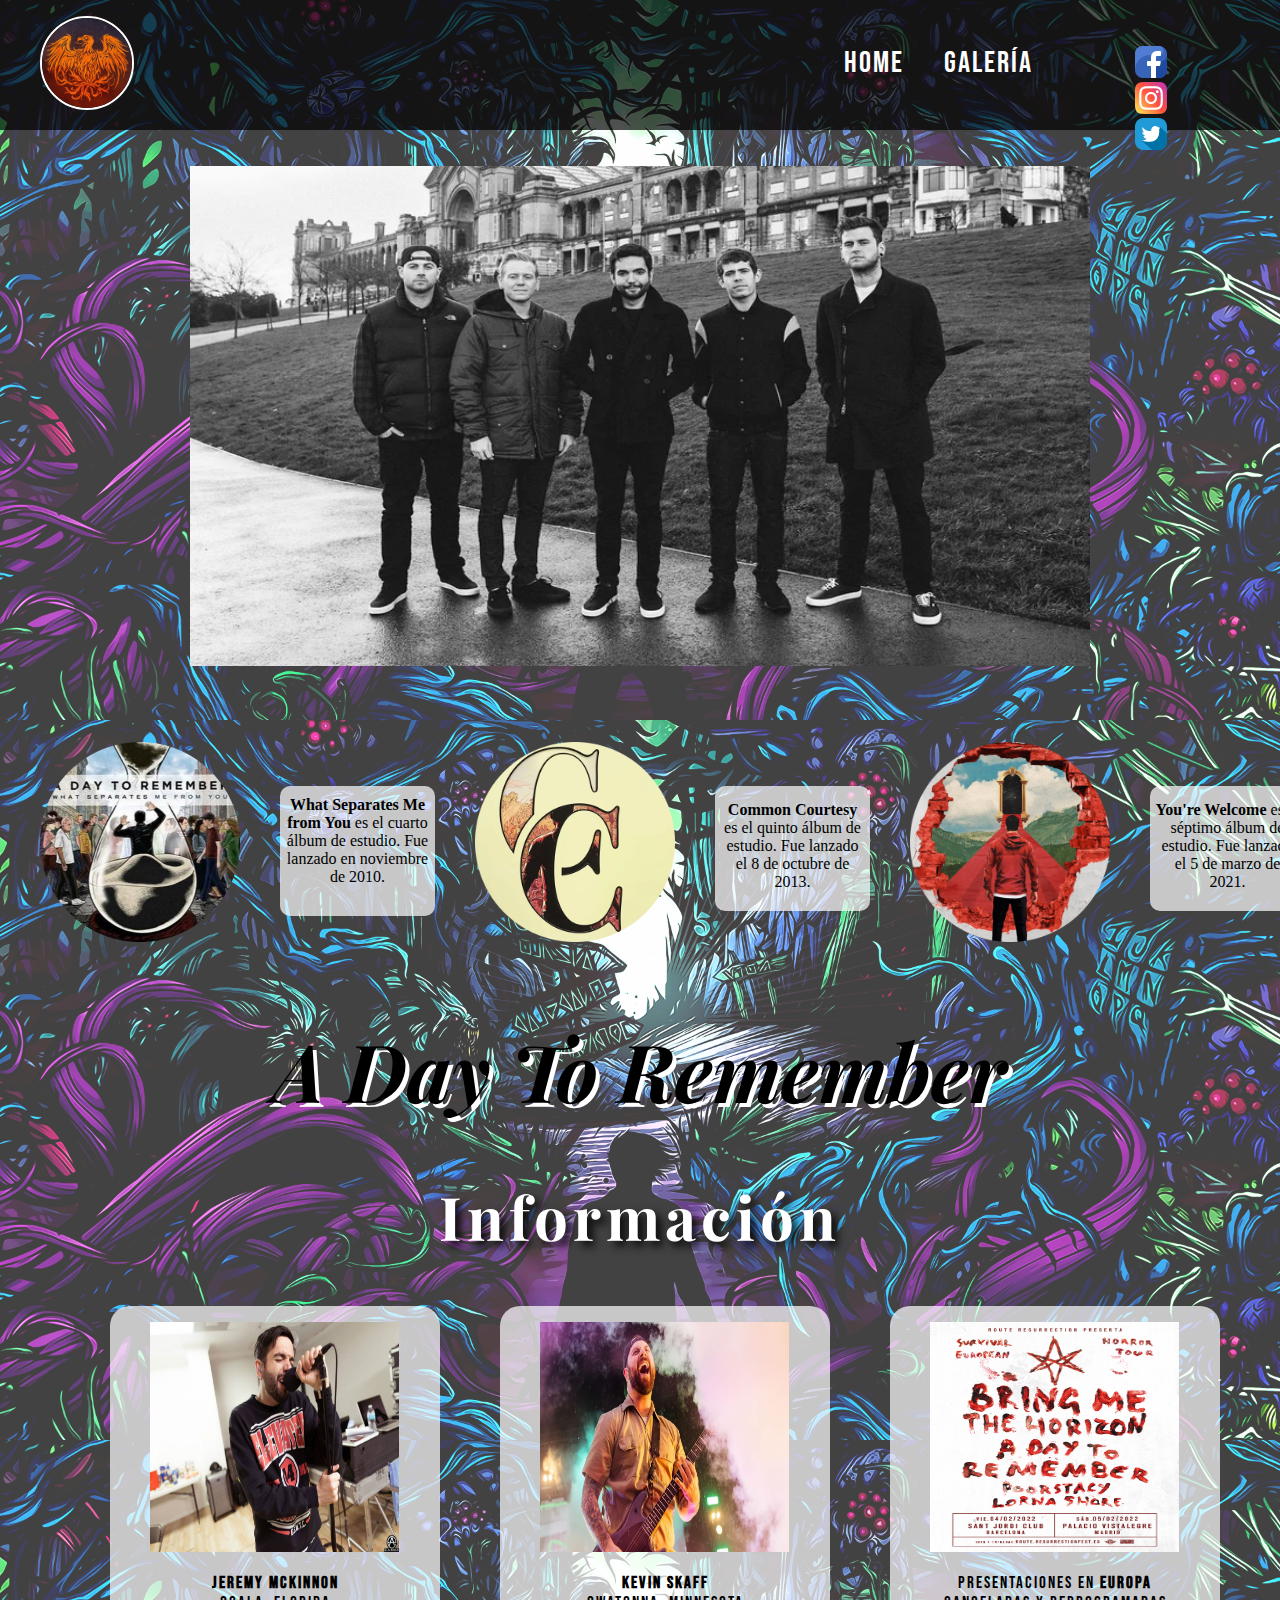
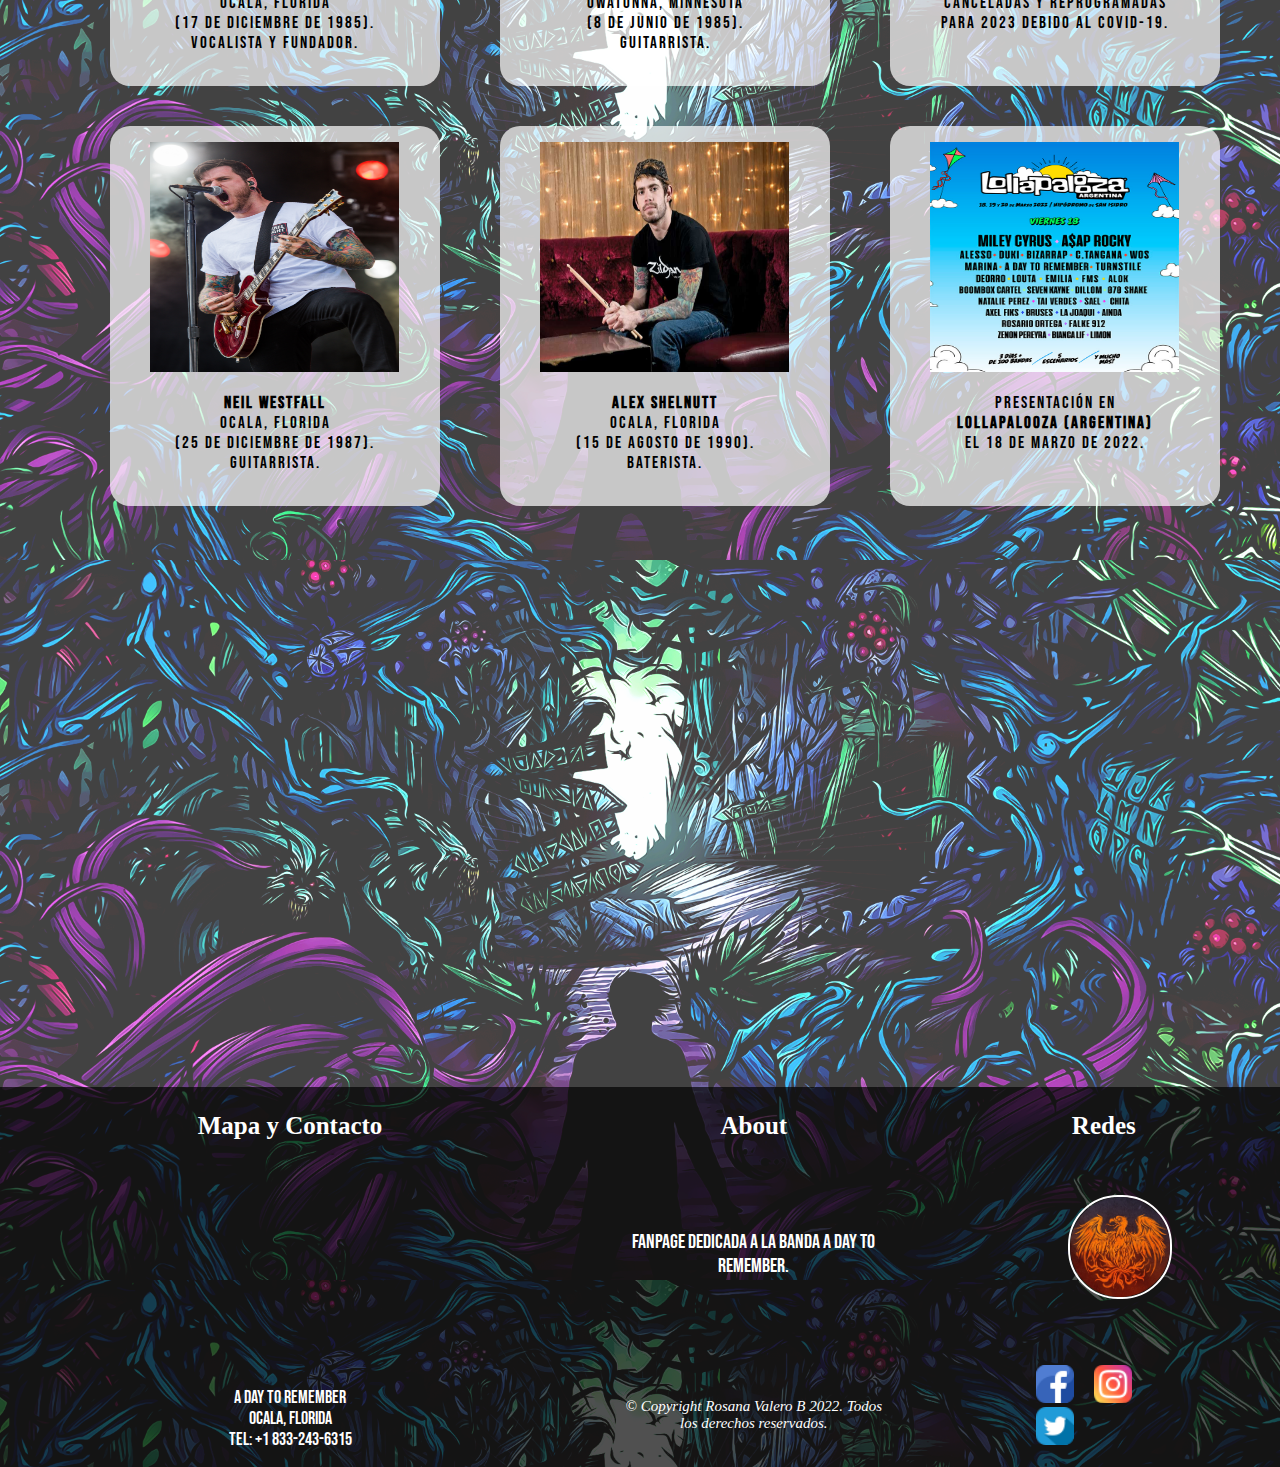
<file: index.html>
<!DOCTYPE html>
<html lang="en">
<head>
    <meta charset="UTF-8">
    <meta http-equiv="X-UA-Compatible" content="IE=edge">
    <meta name="viewport" content="width=device-width, initial-scale=1.0">
    <title>A Day To Remember</title>
    <link rel="shortcut icon" href="./images/logo adtr.png" type="image/x-icon">
    <link rel="stylesheet" href="./css/styles.css">
    <link rel="preconnect" href="https://fonts.googleapis.com">
    <link rel="preconnect" href="https://fonts.gstatic.com" crossorigin>
    <link href="https://fonts.googleapis.com/css2?family=Bebas+Neue&family=Open+Sans+Condensed:wght@300&family=Playfair+Display:ital,wght@0,400;1,500&display=swap" rel="stylesheet">
</head>
<body>

    <header>
        <div>
            <figure>
            <a href="http://site.adtr.com/" target="_blank" title="Sitio web oficial"><img class="logo" src="./images/logo adtr.png" alt="logo"></a>
            </figure>
        </div>

        <nav>
            <ul class="navegacion">
                <li><a href="./index.html">Home</a></li>
                <li><a href="./Galería/galeria.html">Galería</a></li>
            </ul>
        </nav>

        <div class="redes">
            <figure>
            <a href="https://es-la.facebook.com/adtr/" target="_blank"><img src="./images/facebook.png" alt="facebook" title="Ir a Facebook"></a>
            <a href="https://www.instagram.com/adtr/" target="_blank"><img src="./images/instagram.png" alt="instagram" title="Ir a Instagram"></a>
            <a href="https://twitter.com/adtr?lang=es" target="_blank"><img src="./images/twitter.png" alt="twitter" title="Ir a Twitter"></a>
            </figure>
        </div>
    </header>

    <section>
        <div class="banner">
            <figure>
            <img src="./images/portada 2.jpg" alt="banner">
            </figure>
        </div>

    <article>
        <div class="albumes">
        <div class="album1">
            <figure>
            <img src="./images/what separates me from you-modified.png" alt="homesick">
            </figure>
            <p><strong>What Separates Me from You</strong> es el cuarto álbum de estudio. Fue lanzado en noviembre de 2010. </p>
        </div>

        <div class="album2">
            <figure>
            <img src="./images/common courtesy-modified.png" alt="common courtesy">
            </figure>
            <p><strong>Common Courtesy</strong> es el quinto álbum de estudio. Fue lanzado el 8 de octubre de 2013. </p>
        </div>

        <div class="album3">
            <figure>
            <img src="./images/you're welcome-modified.png" alt="welcome">
            </figure>
            <p><strong>You're Welcome</strong> es el séptimo álbum de estudio. Fue lanzado el 5 de marzo de 2021.</p>
            </div>
        </div>
    </article>

            <h1>A Day To Remember</h1>

            <h2>Información</h2>

        <div class="grow">
        <div class="imagenes">
        <div class="vocalista">
            <figure>
            <img src="./images/Jeremy Mckinnon.jpg" alt="Jeremy Mckinnon">
            </figure>
            <p><strong>Jeremy Mckinnon</strong><br>
            Ocala, Florida <br>
            (17 de diciembre de 1985). <br>
            Vocalista y Fundador.</p>
        </div>

        <div class="guitarrista">
            <figure>
            <img src="./images/Kevis Skaff.jpg" alt="Kevin Skaff">
            </figure>
            <p><strong>Kevin Skaff</strong><br>
            Owatonna, Minnesota <br>
            (8 de junio de 1985). <br>
            Guitarrista.</p>
        </div>

        <div class="españa">
            <figure>
            <img src="./images/ADTR España.jpg" alt="Presentación en España">
            </figure>
            <p>Presentaciones en <strong>Europa</strong> <br>
            canceladas y reprogramadas<br>
            para 2023 debido al covid-19.</p>
        </div>
        </div>

        <div class="imagenes2">
        <div class="guitarrista2">
            <figure>
            <img src="./images/Nel Westfall.jpg" alt="Neil Westfall">
            </figure>
            <p><strong>Neil Westfall</strong><br>
            Ocala, Florida <br>
            (25 de diciembre de 1987). <br>
            Guitarrista.</p>
        </div>

        <div class="baterista">
            <figure>
            <img src="./images/Alex Shelnutt.jpg" alt="Alex Shelnutt">
            </figure>
            <p><strong>Alex Shelnutt</strong><br>
            Ocala, Florida <br>
            (15 de agosto de 1990). <br>
            Baterista.</p>
        </div>

        <div class="lollapalooza">
            <figure>
            <img src="./images/Lollapalooza.jpg" alt="Lollapalooza">
            </figure>
            <p>Presentación en <br>
            <strong>Lollapalooza (Argentina)</strong><br>
            el 18 de marzo de 2022.</p>
        </div>
        </div>
        </div>

        <div class="video">
            <figure>
            <iframe width="700" height="415" src="https://www.youtube.com/embed/azCh2wAhwxY" title="YouTube video player" frameborder="0" allow="accelerometer; autoplay; clipboard-write; encrypted-media; gyroscope; picture-in-picture" allowfullscreen></iframe>
            </figure>
        </div>
    </section>

    <footer>
        <div class="contacto">
            <h3>Mapa y Contacto</h3>
            <figure>
            <iframe class="mapa" src="https://www.google.com/maps/embed?pb=!1m18!1m12!1m3!1d222956.1460761856!2d-82.29689329564486!3d29.173812511425073!2m3!1f0!2f0!3f0!3m2!1i1024!2i768!4f13.1!3m3!1m2!1s0x88e62b541cba3ce5%3A0xf5f53be4b1380536!2sOcala%2C%20Florida%2C%20EE.%20UU.!5e0!3m2!1ses!2sco!4v1642564236819!5m2!1ses!2sco" width="350" height="200" style="border:0;" allowfullscreen="" loading="lazy"></iframe>
            </figure>
            <p>A DAY TO REMEMBER <br>
            OCALA, FLORIDA <br>
            TEL: +1 833-243-6315</p>
        </div>

        <div class="info-footer">
            <h3>About</h3>
            <p class="about">Fanpage dedicada a la banda A Day To Remember.</p>
            <p class="copy">© Copyright Rosana Valero B 2022. Todos los derechos reservados.</p>
        </div>

        <div class="redes-footer">
            <h3>Redes</h3>
        <div>
            <figure>
            <a href="http://site.adtr.com/" target="_blank" title="Sitio web oficial"><img class="logo2" src="./images/logo adtr.png" alt="logo"></a>
            </figure>
        </div>

        <div class="redes2">
            <figure>
            <a href="https://es-la.facebook.com/adtr/" target="_blank"><img src="./images/facebook.png" alt="facebook" title="Ir a Facebook"></a>
            <a href="https://www.instagram.com/adtr/" target="_blank"><img src="./images/instagram.png" alt="instagram" title="Ir a Instagram"></a>
            <a href="https://twitter.com/adtr?lang=es" target="_blank"><img src="./images/twitter.png" alt="twitter" title="Ir a Twitter"></a>
            </figure>
        </div>
        </div>
    </footer>
</body>
</html>
</file>
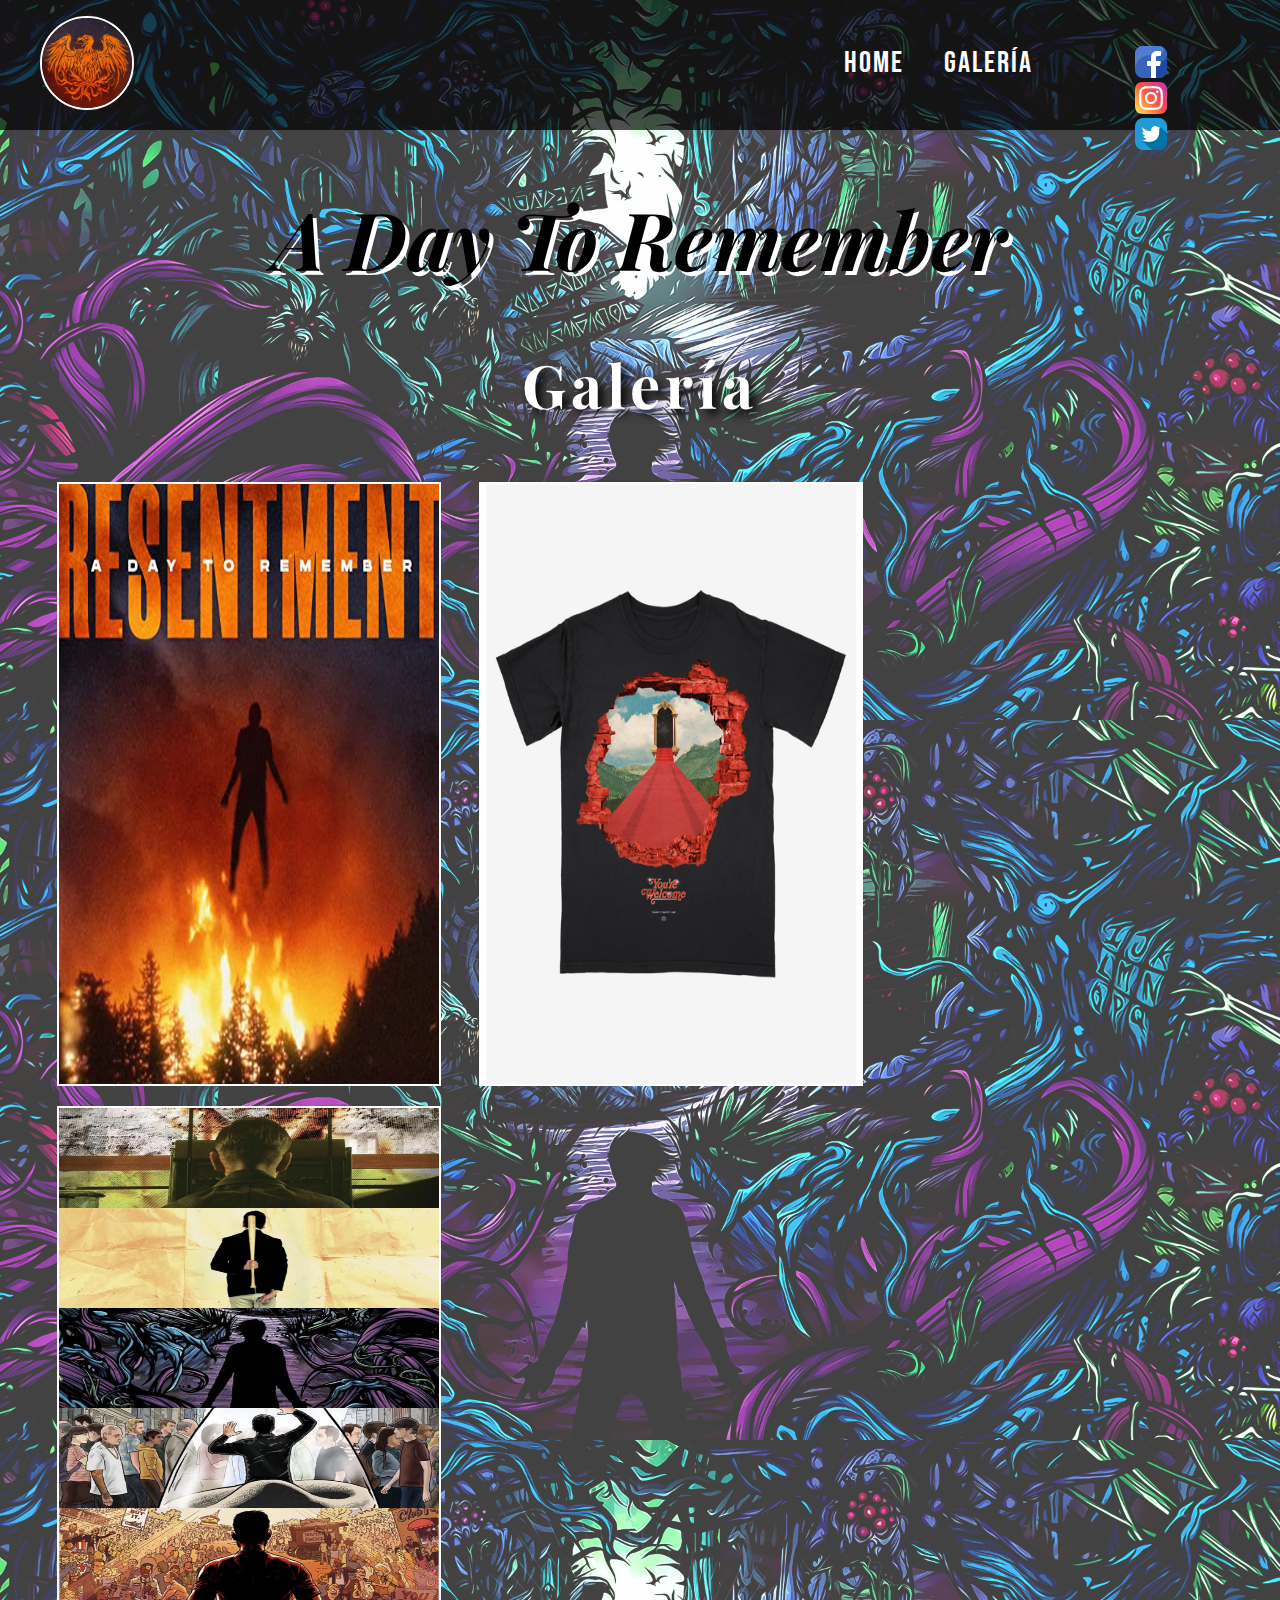
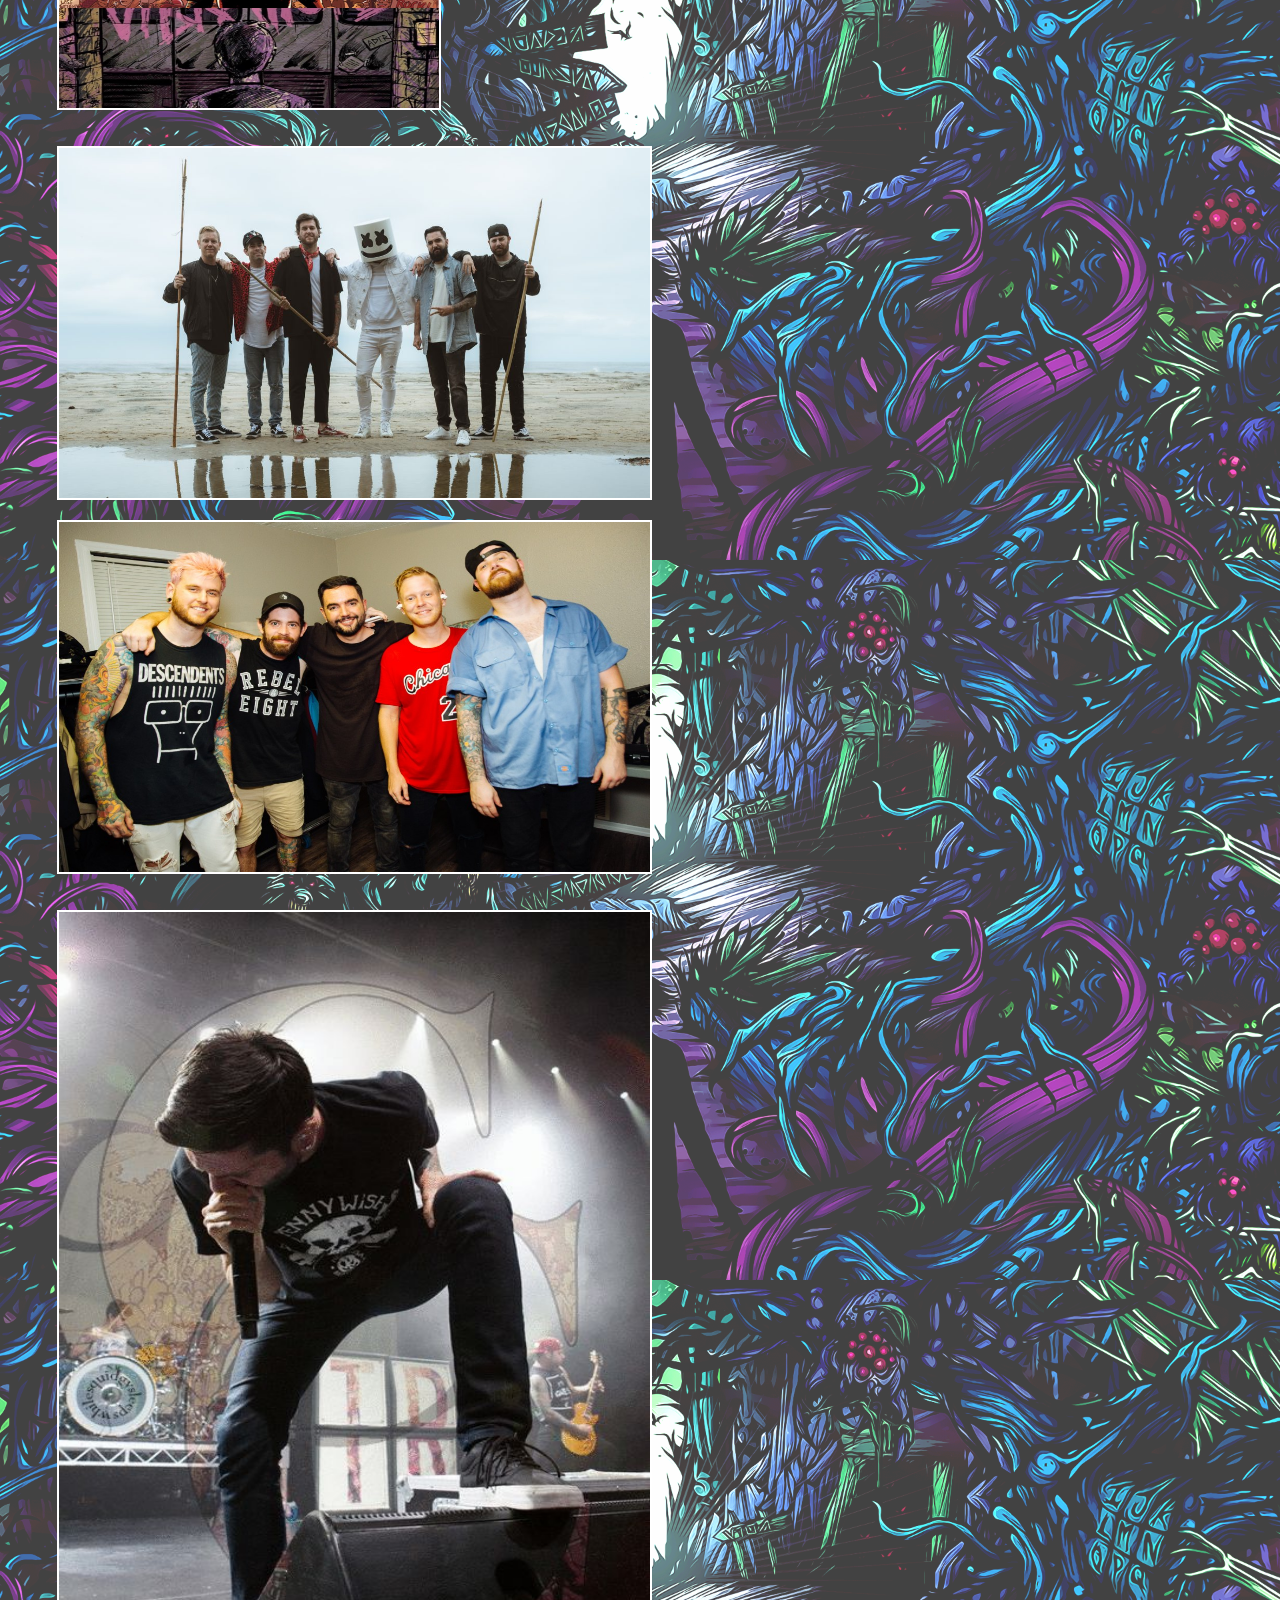
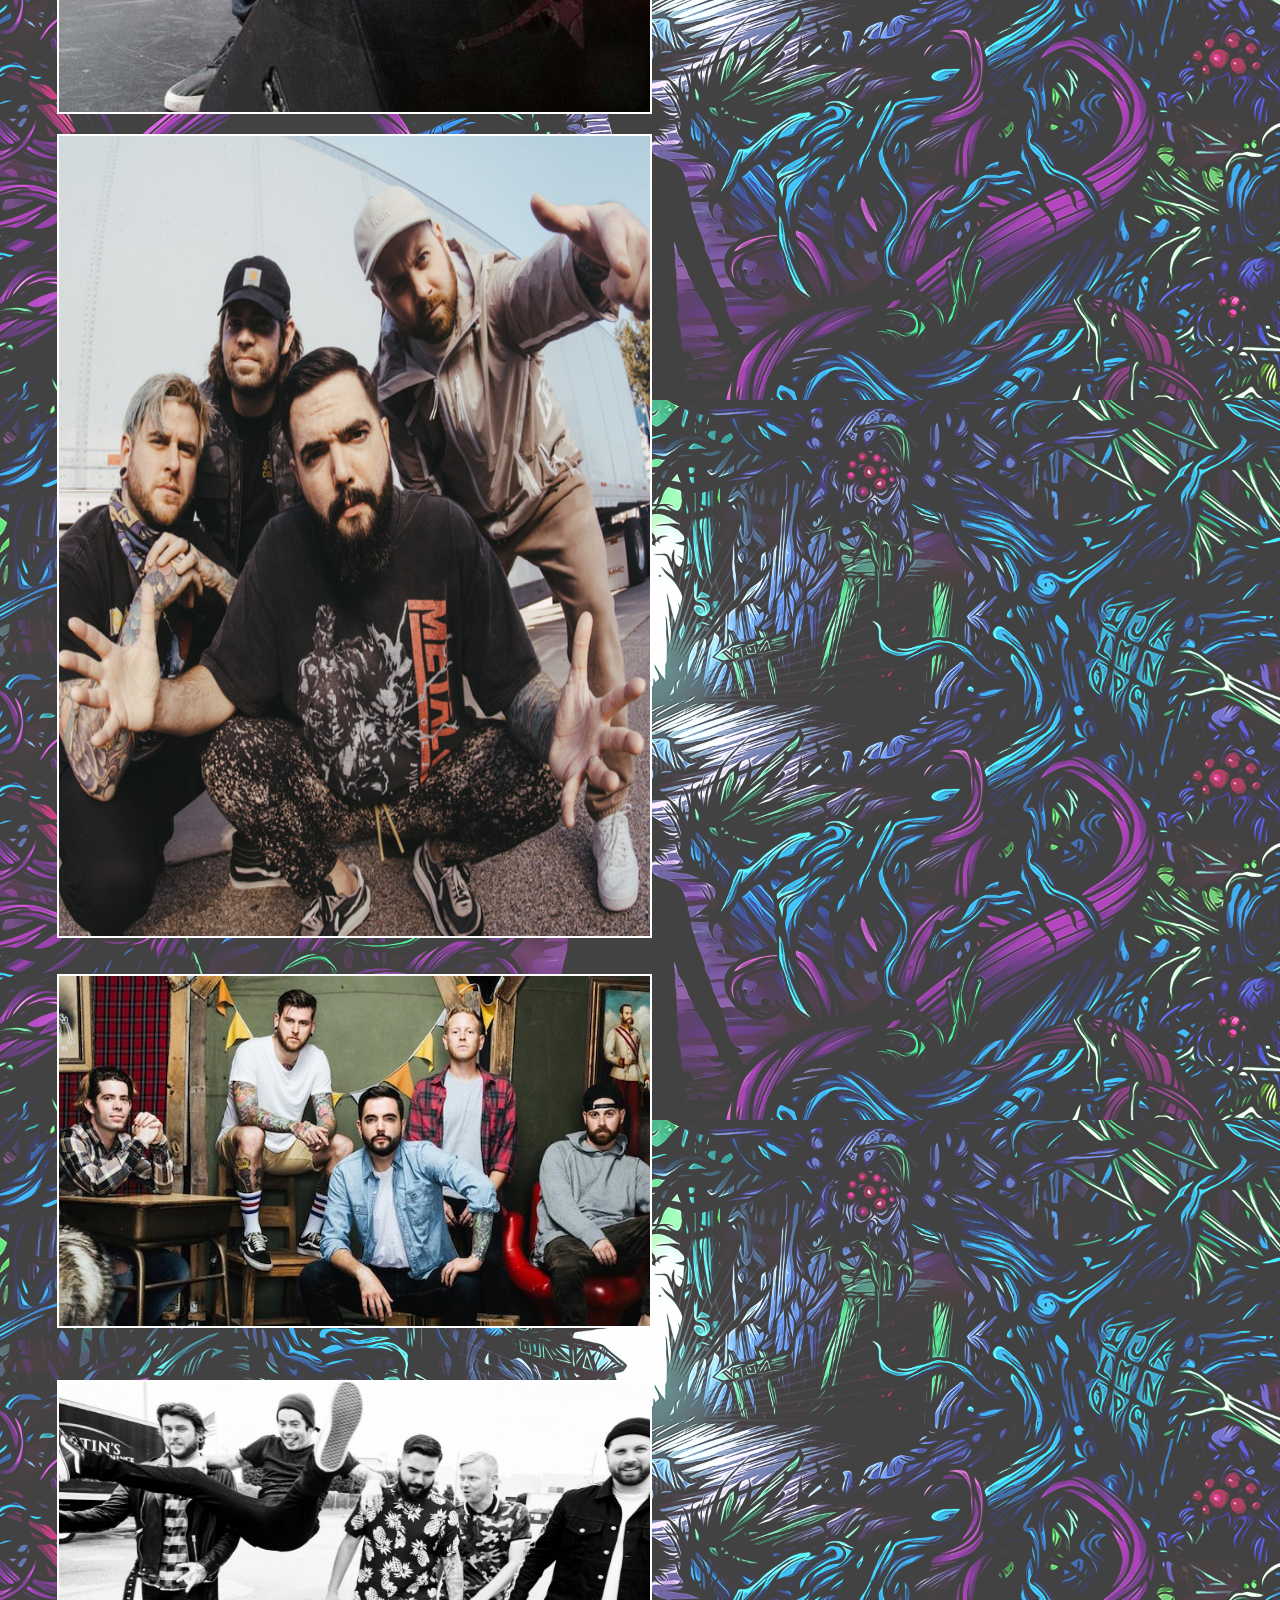
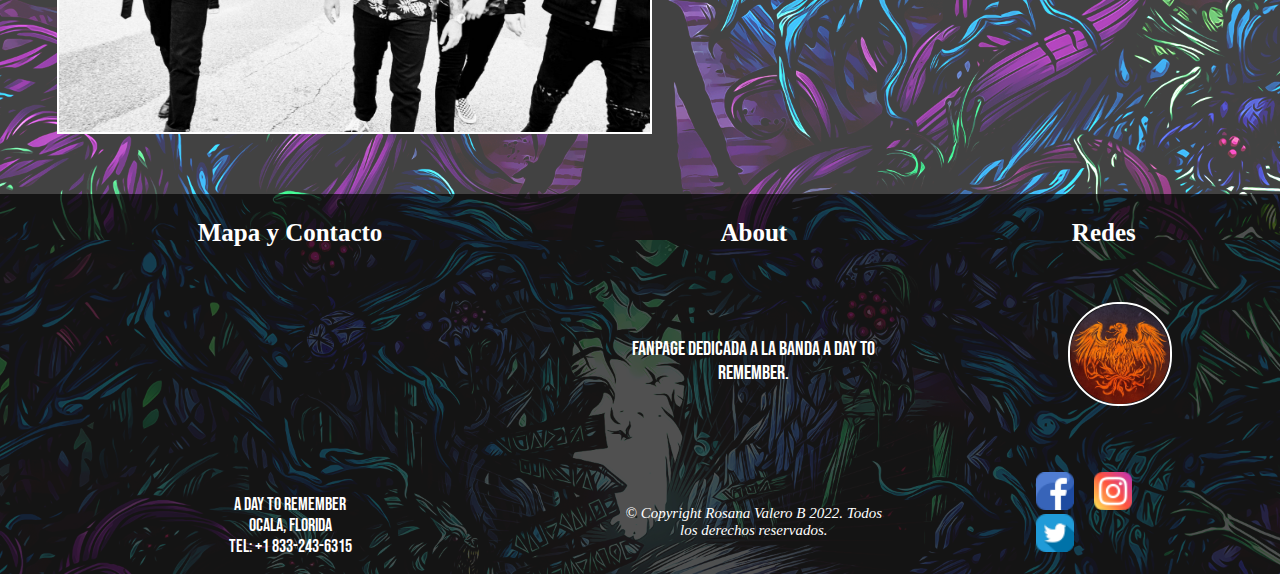
<file: Galería/galeria.html>
<!DOCTYPE html>
<html lang="en">
<head>
    <meta charset="UTF-8">
    <meta http-equiv="X-UA-Compatible" content="IE=edge">
    <meta name="viewport" content="width=device-width, initial-scale=1.0">
    <title>Galería | A Day To Remember</title>
    <link rel="shortcut icon" href="../images/logo adtr.png" type="image/x-icon">
    <link rel="stylesheet" href="../Galería/galeria.css">
    <link rel="preconnect" href="https://fonts.googleapis.com">
    <link rel="preconnect" href="https://fonts.gstatic.com" crossorigin>
    <link href="https://fonts.googleapis.com/css2?family=Bebas+Neue&family=Open+Sans+Condensed:wght@300&family=Playfair+Display:ital,wght@0,400;1,500&display=swap" rel="stylesheet">
</head>
<body>

    <header>
        <div>
            <figure>
            <a href="http://site.adtr.com/" target="_blank" title="Sitio web oficial"><img class="logo" src="../images/logo adtr.png" alt="logo"></a>
            </figure>
        </div>

        <nav>
            <ul class="navegacion">
                <li><a href="../index.html">Home</a></li>
                <li><a href="./galeria.html">Galería</a></li>
            </ul>
        </nav>

        <div class="redes">
            <figure>
            <a href="https://es-la.facebook.com/adtr/" target="_blank"><img src="../images/facebook.png" alt="facebook" title="Ir a Facebook"></a>
            <a href="https://www.instagram.com/adtr/" target="_blank"><img src="../images/instagram.png" alt="instagram" title="Ir a Instagram"></a>
            <a href="https://twitter.com/adtr?lang=es" target="_blank"><img src="../images/twitter.png" alt="twitter" title="Ir a Twitter"></a>
            </figure>
        </div>
    </header>

    <section>
            <h1>A Day To Remember</h1>

            <h2>Galería</h2>

        <div class="grow">
        <div class="vertical">
            <figure>
            <img src="../images/imagen 8.jpg" alt="imagen 8">
            <img src="../images/imagen4.jpg" alt="imagen 4">
            <img src="../images/imagen 6.jpg" alt="imagen 6">
            </figure>
        </div>

        <div class="horizontal">
            <figure>
            <img src="../images/imagen 9.jpg" alt="imagen 9">
            <img src="../images/imagen 1.jpg" alt="imagen 1">
            </figure>
        </div>

        <div class="vertical2">
            <figure>
            <img src="../images/imagen7.jpg" alt=" imagen 7">
            <img src="../images/imagen 10.jpg" alt="imagen 10">
            </figure>
        </div>

        <div class="horizontal2">
            <figure>
            <img src="../images/imagen2.jpg" alt="imagen 2">
            <img src="../images/imagen5.jpg" alt="imagen 5">
            </figure>
        </div>
        </div>
    </section>

    <footer>
        <div class="contacto">
            <h3>Mapa y Contacto</h3>
            <figure>
            <iframe class="mapa" src="https://www.google.com/maps/embed?pb=!1m18!1m12!1m3!1d222956.1460761856!2d-82.29689329564486!3d29.173812511425073!2m3!1f0!2f0!3f0!3m2!1i1024!2i768!4f13.1!3m3!1m2!1s0x88e62b541cba3ce5%3A0xf5f53be4b1380536!2sOcala%2C%20Florida%2C%20EE.%20UU.!5e0!3m2!1ses!2sco!4v1642564236819!5m2!1ses!2sco" width="350" height="200" style="border:0;" allowfullscreen="" loading="lazy"></iframe>
            </figure>
            <p>A DAY TO REMEMBER <br>
            OCALA, FLORIDA <br>
            TEL: +1 833-243-6315</p>
        </div>

        <div class="info-footer">
            <h3>About</h3>
            <p class="about">Fanpage dedicada a la banda A Day To Remember.</p>
            <p class="copy">© Copyright Rosana Valero B 2022. Todos los derechos reservados.</p>
        </div>

        <div class="redes-footer">
            <h3>Redes</h3>
        <div>
            <figure>
            <a href="http://site.adtr.com/" target="_blank" title="Sitio web oficial"><img class="logo2" src="../images/logo adtr.png" alt="logo"></a>
            </figure>
        </div>

        <div class="redes2">
            <figure>
            <a href="https://es-la.facebook.com/adtr/" target="_blank"><img src="../images/facebook.png" alt="facebook" title="Ir a Facebook"></a>
            <a href="https://www.instagram.com/adtr/" target="_blank"><img src="../images/instagram.png" alt="instagram" title="Ir a Instagram"></a>
            <a href="https://twitter.com/adtr?lang=es" target="_blank"><img src="../images/twitter.png" alt="twitter" title="Ir a Twitter"></a>
            </figure>
        </div>
        </div>
    </footer>

</body>
</html>
</file>
<file: css/styles.css>
body{
    background-image: url(../images/background\ modified.jpg.png);
    background-size: 100%;
    margin: 0;
    padding: 0;
}

header{
    display: inline-flex;
    background-color: #000000af;
    width: 100%;
    height: 130px;
    margin-bottom: 20px;
}

.logo{
    width: 90px;
    border: 2px solid white;
    border-radius: 50px;
}

.navegacion{
    display: inline-flex;
    list-style-type: none;
    margin: 0;
    padding: 0;
    font-family: 'Bebas Neue', cursive;
    font-size: 30px;
    letter-spacing: 2px;
    margin: 45px 0px 45px 650px;
}

.navegacion a{
    color: white;
    text-decoration: none;
    padding: 0px 20px;
    transition: 0.6s all;
}

.navegacion a:hover{
    color: #6b0707;
    background-color: #ffffffb4;
}

.redes{
    margin: 30px 40px;
}

.redes img{
    padding: 0px 2px;
}

.banner img{
    width: 900px;
    height: 500px;
    display: block;
    margin: 0 auto;
}

.albumes, .album1, .album2, .album3{
    display: flex;
    margin-top: 30px;
}

.albumes img{
    width: 200px;
    height: 200px;
}

.albumes img:hover{
    transform: rotate(-50deg);
    transition-duration: 0.8s;
}

.albumes p{
    background-color: #ffffffb4;
    text-align: center;
    border-radius: 10px;
    margin: 60px 0px 0px 0px;
}

.album1 p{
    width: 145px;
    height: 120px;
    padding: 10px 5px 0px 5px;
}

.album2 p{
    width: 145px;
    height: 110px;
    padding: 15px 5px 0px 5px;
}

.album3 p{
    width: 145px;
    height: 110px;
    padding: 15px 5px 0px 5px;
}

h1{
    font-family: 'Playfair Display', serif;
    font-size: 80px;
    font-style: italic;
    text-shadow: 4px 4px white;
    display: flex;
    justify-content: center;
}

h2{
    font-family: 'Playfair Display', serif;
    font-size: 60px;
    letter-spacing: 5px;
    color: white;
    text-shadow: 5px 5px 10px black;
    display: flex;
    justify-content: center;
}

.grow{
    margin: 0px 30px 70px 30px;
}

.imagenes, .imagenes2{
    display: inline-flex;
}

.grow img{
    width: 249px;
    height: 230px;
}

.grow img:hover{
    transform: scale(1.1);
}

.vocalista{
    background-color: #ffffffb4;
    width: 330px;
    height: 380px;
    border-radius: 20px;
    margin: 0px 30px 20px 80px;
}

.vocalista p{
    font-family: 'Bebas Neue', cursive;
    font-size: 17px;
    letter-spacing: 2px;
    text-align: center;
}

.guitarrista{
    background-color: #ffffffb4;
    width: 330px;
    height: 380px;
    border-radius: 20px;
    margin: 0px 30px 20px 30px;
}

.guitarrista p{
    font-family: 'Bebas Neue', cursive;
    font-size: 17px;
    letter-spacing: 2px;
    text-align: center;
}

.españa{
    background-color: #ffffffb4;
    width: 330px;
    height: 380px;
    border-radius: 20px;
    margin: 0px 50px 20px 30px;
}

.españa p{
    font-family: 'Bebas Neue', cursive;
    font-size: 17px;
    letter-spacing: 2px;
    text-align: center;
}

.guitarrista2{
    background-color: #ffffffb4;
    width: 330px;
    height: 380px;
    border-radius: 20px;
    margin: 20px 30px 20px 80px;
}

.guitarrista2 p{
    font-family: 'Bebas Neue', cursive;
    font-size: 17px;
    letter-spacing: 2px;
    text-align: center;
}

.baterista{
    background-color: #ffffffb4;
    width: 330px;
    height: 380px;
    border-radius: 20px;
    margin: 20px 30px 20px 30px;
}

.baterista p{
    font-family: 'Bebas Neue', cursive;
    font-size: 17px;
    letter-spacing: 2px;
    text-align: center;
}

.lollapalooza{
    background-color: #ffffffb4;
    width: 330px;
    height: 380px;
    border-radius: 20px;
    margin: 20px 50px 20px 30px;
}

.lollapalooza p{
    font-family: 'Bebas Neue', cursive;
    font-size: 17px;
    letter-spacing: 2px;
    text-align: center;
}

.video iframe{
    display: block;
    margin: 0 auto;
}

footer{
    display: inline-flex;
    background-color: #000000af;
    width: 100%;
    height: 380px;
    color: white;
    margin-top: 60px;
}

.contacto{
    padding: 0px 75px;
}

.contacto h3{
    font-size: 25px;
    display: flex;
    justify-content: center;
}

.contacto p{
    font-family: 'Bebas Neue', cursive;
    text-align: center;
    font-size: 18px;
}

.info-footer{
    width: 380px;
    padding: 0px 40px;
}

.info-footer h3{
    font-size: 25px;
    display: flex;
    justify-content: center;
}

.about{
    font-family: 'Bebas Neue', cursive;
    font-size: 20px;
    text-align: center;
    margin: 90px 0px;
}

.copy{
    font-size: 15px;
    font-style: italic;
    text-align: center;
    margin: 120px 0px;
}

.redes-footer{
    width: 330px;
    padding: 0px 60px;
}

.redes-footer h3{
    font-size: 25px;
    display: flex;
    justify-content: center;
}

.logo2{
    width: 100px;
    border: 2px solid white;
    border-radius: 50px;
    margin: 30px 0px 30px 40px;
}

.redes2{
    display: flex;
    justify-content: center;
}

.redes2 img{
    width: 38px;
    padding: 0px 8px;
}
</file>
<file: Galería/galeria.css>
body{
    background-image: url(../images/background\ modified.jpg.png);
    background-size: 100%;
    margin: 0;
}

header{
    display: inline-flex;
    background-color: #000000af;
    width: 100%;
    height: 130px;
}

.logo{
    width: 90px;
    border: 2px solid white;
    border-radius: 50px;
}

.navegacion{
    display: inline-flex;
    list-style-type: none;
    margin: 0;
    padding: 0;
    font-family: 'Bebas Neue', cursive;
    font-size: 30px;
    letter-spacing: 2px;
    margin: 45px 0px 45px 650px;
}

.navegacion a{
    color: white;
    text-decoration: none;
    padding: 0px 20px;
    transition: 0.6s all;
}

.navegacion a:hover{
    color: #6b0707;
    background-color: #ffffffb4;
}

.redes{
    margin: 30px 40px;
}

.redes img{
    padding: 0px 2px;
}

h1{
    font-family: 'Playfair Display', serif;
    font-size: 80px;
    font-style: italic;
    text-shadow: 4px 4px white;
    display: flex;
    justify-content: center;
}

h2{
    font-family: 'Playfair Display', serif;
    font-size: 60px;
    letter-spacing: 5px;
    color: white;
    text-shadow: 5px 5px 10px black;
    display: flex;
    justify-content: center;
}

.grow img{
    display: inline-flex;
    border: 2px solid white;
}

.grow img:hover{
    transform: scale(1.1);
}

.vertical img{
    width: 380px;
    height: 600px;
    margin: 8px 17px;
}

.horizontal img{
    width: 591px;
    height: 350px;
    margin: 8px 17px;
}

.vertical2 img{
    width: 591px;
    height: 800px;
    margin: 8px 17px;
}

.horizontal2 img{
    width: 591px;
    height: 350px;
    margin: 8px 17px 40px 17px;
}

footer{
    display: inline-flex;
    background-color: #000000af;
    width: 100%;
    height: 380px;
    color: white;
}

.contacto{
    padding: 0px 75px;
}

.contacto h3{
    font-size: 25px;
    display: flex;
    justify-content: center;
}

.contacto p{
    font-family: 'Bebas Neue', cursive;
    text-align: center;
    font-size: 18px;
}

.info-footer{
    width: 380px;
    padding: 0px 40px;
}

.info-footer h3{
    font-size: 25px;
    display: flex;
    justify-content: center;
}

.about{
    font-family: 'Bebas Neue', cursive;
    font-size: 20px;
    text-align: center;
    margin: 90px 0px;
}

.copy{
    font-size: 15px;
    font-style: italic;
    text-align: center;
    margin: 120px 0px;
}

.redes-footer{
    width: 330px;
    padding: 0px 60px;
}

.redes-footer h3{
    font-size: 25px;
    display: flex;
    justify-content: center;
}

.logo2{
    width: 100px;
    border: 2px solid white;
    border-radius: 50px;
    margin: 30px 0px 30px 40px;
}

.redes2{
    display: flex;
    justify-content: center;
}

.redes2 img{
    width: 38px;
    padding: 0px 8px;
}
</file>
